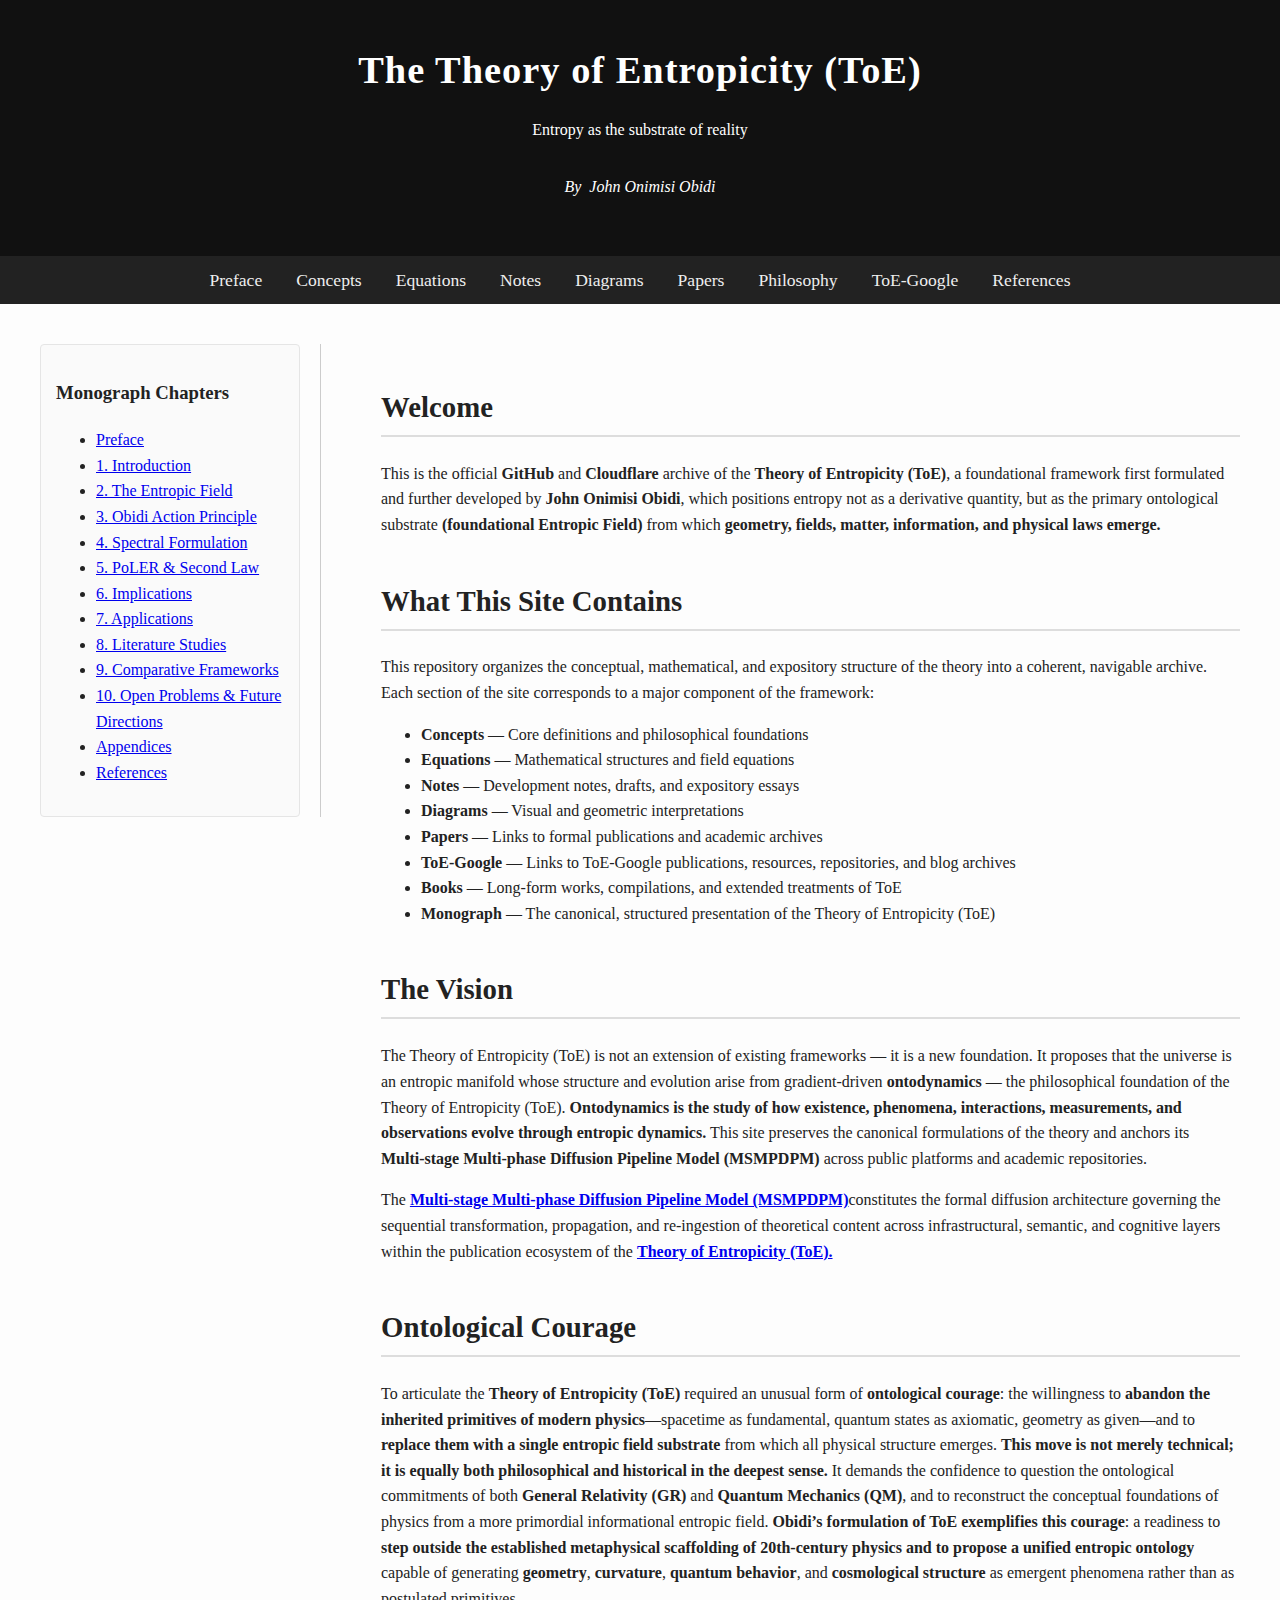
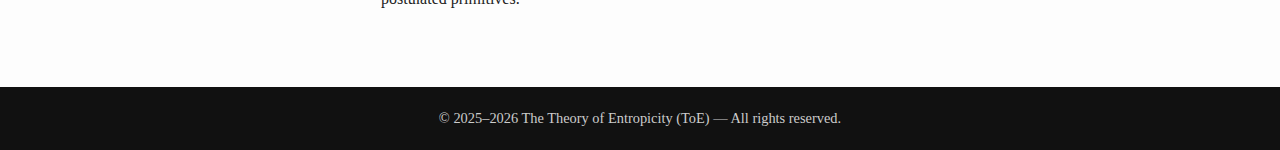
<file: data/toe_corpus/entire_theory.html>
<!DOCTYPE html>
<html lang="en">
<head>
    <meta charset="UTF-8">
    <meta name="viewport" content="width=device-width, initial-scale=1.0">

<!-- Your responsive sidebar fix --> 
<style> 
  @media (max-width: 768px) { 
  .sidebar { 
  position: relative; 
  width: 100%; 
  float: none; 
  margin-bottom: 20px; 
  } 
  .content { 
  margin-left: 0 !important; 
  } 
} 
</style>
    <title>The Theory of Entropicity (ToE)</title>
    

    <!-- Basic SEO -->
    <meta name="description" content="The official archive of the Theory of Entropicity — a foundational framework positioning entropy as the substrate of reality.">
    <meta name="keywords" content="Theory of Entropicity, Entropicity, Ontodynamics, Entropy, Field Theory, Physics, Foundations of Physics, Obidi Field Equations">
    <meta name="author" content="INFINITE">

    <!-- Open Graph (for social sharing, previews, link cards) --> 
    <meta property="og:title" content="Theory of Entropicity (ToE)"> 
    <meta property="og:description" content="A new foundational framework for physics based on the entropic field."> 
    <meta property="og:url" content="https://entropicity.github.io/Theory-of-Entropicity-ToE/"> 
    <meta property="og:type" content="website">

    <script type="application/ld+json">
{
  "@context": "https://schema.org",
  "@type": "ScholarlyArticle",
  "name": "Theory of Entropicity (ToE)",
  "alternateName": "The Theory of Entropicity",
  "description": "A foundational scientific framework developed by John Onimisi Obidi, positioning entropy as the primary ontological substrate from which geometry, fields, information, and physical law emerge.",
  "author": {
    "@type": "Person",
    "name": "John Onimisi Obidi",
    "jobTitle": "Theoretical Physicist",
    "url": "https://entropicity.github.io/Theory-of-Entropicity-ToE/"
  },
  "url": "https://entropicity.github.io/Theory-of-Entropicity-ToE/",
  "inLanguage": "en",
  "keywords": [
    "entropy",
    "entropicity",
    "ontodynamics",
    "field theory",
    "geometry",
    "spectral formulation",
    "PoLER",
    "Obidi Action Principle"
  ],
  "about": {
    "@type": "Thing",
    "name": "Entropic Field",
    "description": "The entropic field is the fundamental substrate in the Theory of Entropicity, from which geometry, physical law, and information emerge."
  },
  "isPartOf": {
    "@type": "CreativeWorkSeries",
    "name": "The Theory of Entropicity Monograph"
  }
}
</script>

<script type="application/ld+json">
{
  "@context": "https://schema.org",
  "@graph": [

    {
      "@type": "DefinedTerm",
      "name": "Entropic Field",
      "description": "The fundamental substrate in the Theory of Entropicity from which geometry, physical law, and information emerge.",
      "inDefinedTermSet": "https://entropicity.github.io/Theory-of-Entropicity-ToE/"
    },

    {
      "@type": "DefinedTerm",
      "name": "Ontodynamics",
      "description": "The study of existence as entropic motion, describing how reality evolves through gradient-driven entropic flows.",
      "inDefinedTermSet": "https://entropicity.github.io/Theory-of-Entropicity-ToE/"
    },

    {
      "@type": "DefinedTerm",
      "name": "Obidi Action Principle",
      "description": "A variational principle defining the dynamics of the entropic field and the emergence of physical law.",
      "inDefinedTermSet": "https://entropicity.github.io/Theory-of-Entropicity-ToE/"
    },

    {
      "@type": "DefinedTerm",
      "name": "Spectral Formulation",
      "description": "A representation of the entropic field in terms of spectral modes, enabling geometric and informational interpretations.",
      "inDefinedTermSet": "https://entropicity.github.io/Theory-of-Entropicity-ToE/"
    },

    {
      "@type": "DefinedTerm",
      "name": "PoLER",
      "description": "The Principle of Local Entropic Redistribution, describing how entropy gradients drive local physical processes.",
      "inDefinedTermSet": "https://entropicity.github.io/Theory-of-Entropicity-ToE/"
    }

  ]
}
</script>

    <script type="application/ld+json">
{
  "@context": "https://schema.org",
  "@graph": [

    {
      "@type": "DefinedTerm",
      "name": "Obidi Field Equations",
      "description": "The fundamental dynamical equations governing the evolution of the entropic field, derived from the Obidi Action Principle.",
      "inDefinedTermSet": "https://entropicity.github.io/Theory-of-Entropicity-ToE/",
      "url": "https://entropicity.github.io/Theory-of-Entropicity-ToE/equations.html",
      "encoding": {
        "@type": "MathExpression",
        "encodingFormat": "application/tex",
        "text": " \\delta S[\\phi] = 0 \\Rightarrow \\mathcal{E}[\\phi] = 0 "
      }
    },

    {
      "@type": "DefinedTerm",
      "name": "Obidi Action Functional",
      "description": "A variational functional whose stationary points define the dynamics of the entropic field. It encodes geometry, information, and entropic flow in a unified structure.",
      "inDefinedTermSet": "https://entropicity.github.io/Theory-of-Entropicity-ToE/",
      "url": "https://entropicity.github.io/Theory-of-Entropicity-ToE/equations.html",
      "encoding": {
        "@type": "MathExpression",
        "encodingFormat": "application/tex",
        "text": " S[\\phi] = \\int \\mathcal{L}(\\phi, \\partial \\phi, g) \\, dV "
      }
    },

    {
      "@type": "DefinedTerm",
      "name": "Spectral Operator of the Entropic Field",
      "description": "The operator whose eigenmodes define the spectral formulation of the entropic field, enabling geometric and informational interpretations.",
      "inDefinedTermSet": "https://entropicity.github.io/Theory-of-Entropicity-ToE/",
      "url": "https://entropicity.github.io/Theory-of-Entropicity-ToE/equations.html",
      "encoding": {
        "@type": "MathExpression",
        "encodingFormat": "application/tex",
        "text": " \\mathcal{D} \\psi_n = \\lambda_n \\psi_n "
      }
    },

    {
      "@type": "DefinedTerm",
      "name": "PoLER Operator",
      "description": "The operator form of the Principle of Local Entropic Redistribution, describing how entropy gradients drive local physical processes.",
      "inDefinedTermSet": "https://entropicity.github.io/Theory-of-Entropicity-ToE/",
      "url": "https://entropicity.github.io/Theory-of-Entropicity-ToE/equations.html",
      "encoding": {
        "@type": "MathExpression",
        "encodingFormat": "application/tex",
        "text": " \\mathcal{P}[\\phi] = - \\nabla \\cdot ( \\rho \\, \\nabla S ) "
      }
    }

  ]
}
</script>

    
    <!-- Simple styling -->
    <style>
        body {
            font-family: Georgia, serif;
            margin: 0;
            padding: 0;
            background: #fdfdfd;
            color: #222;
            line-height: 1.6;
        }
        header {
            background: #111;
            color: #fff;
            padding: 20px 5px;
            text-align: center;
        }
        header h1 {
            margin: 0;
            font-size: 2.4rem;
            letter-spacing: 1px;
        }
        nav {
            background: #222;
            padding: 10px 0;
            text-align: center;
        }
        nav a {
            color: #eee;
            margin: 0 15px;
            text-decoration: none;
            font-size: 1.1rem;
        }
        nav a:hover {
            color: #fff;
            text-decoration: underline;
        }
        .container {
            max-width: 900px;
            margin: 40px auto;
            padding: 0 20px;
        }
        h2 {
            margin-top: 40px;
            font-size: 1.8rem;
            border-bottom: 2px solid #ddd;
            padding-bottom: 5px;
        }
        footer {
            margin-top: 60px;
            background: #111;
            color: #ccc;
            text-align: center;
            padding: 20px;
            font-size: 0.9rem;
        }

        /* FLEXBOX LAYOUT FOR CHAPTERS + WELCOME */
.toe-flex-container {
    display: flex;
    align-items: flex-start;
    gap: 40px;
    margin: 40px 40px; /* adds space from left and right edges */
}

/* Left column (chapters) */
.toe-left-column {
    flex: 0 0 260px; /* fixed width */
}

/* Right column (welcome text) */
.toe-right-column {
    flex: 1; /* expands to fill remaining space */
}
/* Left column (navigation pane) */
.toe-left-column {
    flex: 0 0 260px;
    border-right: 1px solid #ccc;      /* subtle vertical divider */
    padding-right: 20px;               /* space between border and text */
    margin-right: 20px;                /* space before the right column */
}

/* Optional: enhance the chapter list box itself */
.chapter-nav {
    background: #fafafa;               /* very light tint */
    padding: 15px;
    border: 1px solid #e5e5e5;         /* soft box border */
    border-radius: 4px;                /* gentle rounding */
}
</style>
</head>
<body>

<header>
   <header>
    <h1>The Theory of Entropicity (ToE)</h1>
    <p style="padding-bottom: 15px;">Entropy as the substrate of reality</p>
    <p><em>By&nbsp;&nbsp;John Onimisi Obidi</em></p>
</header>
</header>
<nav>
    <a href="preface.html">Preface</a>
    <a href="concepts/">Concepts</a>
    <a href="equations/">Equations</a>
    <a href="notes/">Notes</a>
    <a href="diagrams/">Diagrams</a>
    <a href="papers/">Papers</a>
    <a href="philosophy/">Philosophy</a>
    <a href="toe-google/">ToE-Google</a>
    <a href="references.html">References</a>
</nav>

<div class="toe-flex-container">

    <div class="toe-left-column">
        <div class="chapter-nav">
            <h3>Monograph Chapters</h3>
            <ul>
                <li><a href="preface.html">Preface</a></li>
                <li><a href="ch1-introduction.html">1. Introduction</a></li>
                <li><a href="ch2-entropy-field.html">2. The Entropic Field</a></li>
                <li><a href="ch3-obidi-action.html">3. Obidi Action Principle</a></li>
                <li><a href="ch4-spectral-formulation.html">4. Spectral Formulation</a></li>
                <li><a href="ch5-poler-and-second-law.html">5. PoLER & Second Law</a></li>
                <li><a href="ch6-implications.html">6. Implications</a></li>
                <li><a href="ch7-applications.html">7. Applications</a></li>
                <li><a href="ch8-literature-studies.html">8. Literature Studies</a></li>
                <li><a href="ch9-comparative-frameworks.html">9. Comparative Frameworks</a></li>
                <li><a href="ch10-open-problems.html">10. Open Problems & Future Directions</a></li>
                <li><a href="appendices.html">Appendices</a></li>
                <li><a href="references.html">References</a></li>
            </ul>
        </div>
    </div> 

    <div class="toe-right-column">
        <h2>Welcome</h2>
        <p>
            This is the official <strong>GitHub</strong> and <strong>Cloudflare</strong> archive of the <strong>Theory of Entropicity (ToE)</strong>, a foundational framework first formulated and further developed by <strong>John Onimisi Obidi</strong>, 
            which positions entropy not as a derivative quantity, but as the primary ontological substrate <strong>(foundational Entropic Field)</strong> 
            from which <strong>geometry, fields, matter, information, and physical laws emerge.</strong>
        </p>

        <h2>What This Site Contains</h2>
        <p>
            This repository organizes the conceptual, mathematical, and expository structure of the theory 
            into a coherent, navigable archive. Each section of the site corresponds to a major component 
            of the framework:
        </p>

        <ul>
            <li><strong>Concepts</strong> — Core definitions and philosophical foundations</li>
            <li><strong>Equations</strong> — Mathematical structures and field equations</li>
            <li><strong>Notes</strong> — Development notes, drafts, and expository essays</li>
            <li><strong>Diagrams</strong> — Visual and geometric interpretations</li>
            <li><strong>Papers</strong> — Links to formal publications and academic archives</li>
            <li><strong>ToE-Google</strong> — Links to ToE-Google publications, resources, repositories, and blog archives</li>
            <li><strong>Books</strong> — Long‑form works, compilations, and extended treatments of ToE</li>
            <li><strong>Monograph</strong> — The canonical, structured presentation of the Theory of Entropicity (ToE)</li>
        </ul>

        <h2>The Vision</h2>
        <p>
            The Theory of Entropicity (ToE) is not an extension of existing frameworks — it is a new foundation. 
            It proposes that the universe is an entropic manifold whose structure and evolution arise from 
            gradient-driven <strong>ontodynamics</strong> — the philosophical foundation of the Theory of Entropicity (ToE). <strong>Ontodynamics is the study of how existence, phenomena, interactions, measurements, and observations evolve through entropic dynamics.</strong> This site preserves the canonical formulations of the theory and 
            anchors its <strong>Multi‑stage Multi‑phase Diffusion Pipeline Model (MSMPDPM)</strong> across public platforms and academic repositories.
        </p>

        <section id="msmpdpm-linked-term">
      <p>
      The <a href="https://entropicity.github.io/Theory-of-Entropicity-ToE/msmpdpm-publishing-architecture.html" target="_blank">
      <strong>Multi‑stage Multi‑phase Diffusion Pipeline Model (MSMPDPM)</strong></a>constitutes the formal diffusion 
      architecture governing the sequential transformation, propagation, and re‑ingestion of theoretical content across 
      infrastructural, semantic, and cognitive layers within the publication ecosystem of the <a href="https://entropicity.github.io/Theory-of-Entropicity-ToE/preface.html" target="_blank"><strong>Theory of Entropicity (ToE).</strong></a>
      </p>
    </section>

     <h2>Ontological Courage</h2>
        <p>
        To articulate the <strong>Theory of Entropicity (ToE)</strong> required an unusual form of <strong>ontological courage</strong>: 
        the willingness to <strong>abandon the inherited primitives of modern physics</strong>—spacetime as fundamental, 
        quantum states as axiomatic, geometry as given—and to <strong>replace them with a single entropic 
        field substrate</strong> from which all physical structure emerges. <strong>This move is not merely technical; 
        it is equally both philosophical and historical in the deepest sense.</strong> It demands 
        the confidence to question the ontological commitments of 
        both <strong>General Relativity (GR)</strong> and <strong>Quantum Mechanics (QM)</strong>, 
        and to reconstruct the conceptual foundations of physics from a more primordial informational entropic field. 
        <strong>Obidi’s formulation of ToE exemplifies this courage</strong>: 
        a readiness to <strong>step outside the established metaphysical scaffolding of 20th‑century physics and to 
        propose a unified entropic ontology</strong> capable of generating <strong>geometry</strong>, <strong>curvature</strong>, <strong>quantum behavior</strong>, 
        and <strong>cosmological structure</strong> as emergent phenomena rather than as postulated primitives.
        </p>
    </div>

</div>


<footer>
  © 2025–<span id="year"></span> The Theory of Entropicity (ToE) — All rights reserved.
</footer>

<script>
  // Always keep 2025 as the founding year
  const foundingYear = 2025;

  // Get the current year dynamically
  const currentYear = new Date().getFullYear();

  // Insert the current year into the footer
  document.getElementById("year").textContent = currentYear;
</script>


<script>
    document.getElementById("year").textContent = new Date().getFullYear();
</script>

</body>
</html>
</file>
